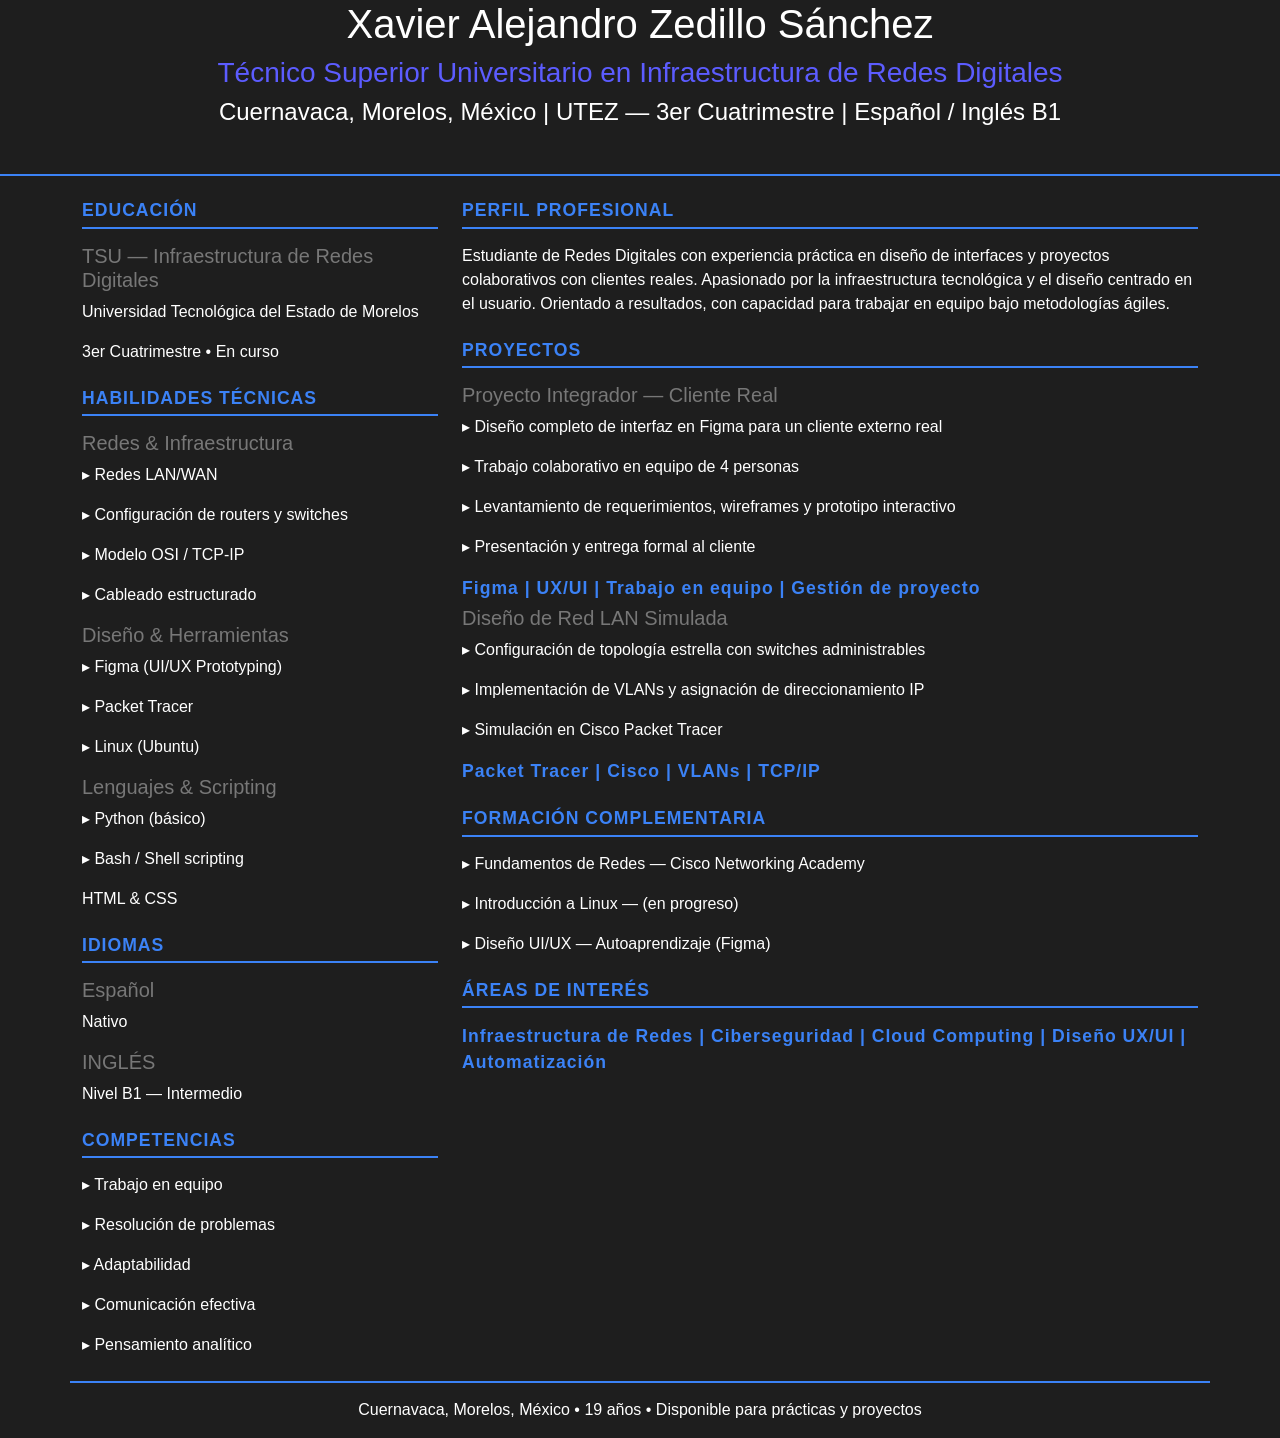
<file: index.html>
<!DOCTYPE html>
<html lang="en">
<head>
    <title>Curriculum-vitae</title>

    <link href="https://cdn.jsdelivr.net/npm/bootstrap@5.3.2/dist/css/bootstrap.min.css" rel="stylesheet">

      <link rel="stylesheet" href="./style.css">

</head>
<body>

    <header class="mb-5">

        <h1 class="fw-bold, text-center">Xavier Alejandro Zedillo Sánchez</h1>
        <h3 class="text-center" style="color: rgb(92, 92, 255)">Técnico Superior Universitario en Infraestructura de Redes Digitales</h3>
        <h4 class="text-center"> Cuernavaca, Morelos, México   |   UTEZ — 3er Cuatrimestre   |   Español / Inglés B1</h4>

    </header>

    <hr class="linea-azul">

    <div class="container mt-4">
        <div class="row">
            
            <div class="col-md-4">
                
                <section class="mb-4">
                    <h4 class="titulo-seccion"> EDUCACIÓN</h4>
                    <hr class="linea-azul">

                    <h5 class="fw-bold, fs-5, mb-1, s" style="color: rgb(119, 119, 119);"> TSU — Infraestructura de Redes Digitales </h5>
                    <p>Universidad Tecnológica del Estado de Morelos</p>
                    <p>3er Cuatrimestre • En curso</p>
                </section>

                <section class="mb-4">

                    <h4 class="titulo-seccion"> HABILIDADES TÉCNICAS  </h4>
                    <hr class="linea-azul">

                    <h5 class="fw-bold, fs-5, mb-1, s" style="color: rgb(119, 119, 119);"> Redes & Infraestructura </h5>
                    <p> ▸  Redes LAN/WAN </p>
                    <p> ▸  Configuración de routers y switches </p>
                    <p> ▸  Modelo OSI / TCP-IP </p>
                    <p> ▸  Cableado estructurado </p>

                    <h5 class="fw-bold, fs-5, mb-1, s" style="color: rgb(119, 119, 119);"> Diseño & Herramientas </h5>
                    <p> ▸  Figma (UI/UX Prototyping) </p>
                    <p> ▸  Packet Tracer</p>
                    <p> ▸  Linux (Ubuntu)</p>

                    <h5 class="fw-bold, fs-5, mb-1, s" style="color: rgb(119, 119, 119);"> Lenguajes & Scripting </h5>
                    <p> ▸  Python (básico) </p>
                    <p> ▸  Bash / Shell scripting </p>
                    <p>   HTML & CSS</p>

                </section>

                <section class="mb-4">

                    <h4 class="titulo-seccion">IDIOMAS</h4>
                    <hr class="linea-azul">

                    <h5 class="fw-bold, fs-5, mb-1, s" style="color: rgb(119, 119, 119);"> Español </h5>
                    <p>Nativo</p>

                    <h5 class="fw-bold, fs-5, mb-1, s" style="color: rgb(119, 119, 119);"> INGLÉS </h5>
                    <p>Nivel B1 — Intermedio</p>

                </section>

                <section class="mb-4">

                    <h4 class="titulo-seccion"> COMPETENCIAS</h4>
                    <hr class="linea-azul">

                    <p> ▸  Trabajo en equipo </p>
                    <p> ▸  Resolución de problemas</p>
                    <p> ▸  Adaptabilidad</p>
                    <p> ▸  Comunicación efectiva  </p>
                    <p> ▸  Pensamiento analítico </p>

                </section>

            </div>

            <div class="col-md-8">
                
                <section class="mb-4">

                    <h4 class="titulo-seccion">PERFIL PROFESIONAL</h4>
                    <hr class="linea-azul">

                    <p>Estudiante de Redes Digitales con experiencia práctica en diseño de interfaces y proyectos colaborativos con clientes reales. Apasionado por la infraestructura tecnológica y el diseño centrado en el usuario. Orientado a resultados, con capacidad para trabajar en equipo bajo metodologías ágiles.</p>
                    
                </section>

                <section class="mb-4">

                    <h4 class="titulo-seccion">PROYECTOS</h4>
                    <hr class="linea-azul">

                    <h5 class="fw-bold, fs-5, mb-1, s" style="color: rgb(119, 119, 119);"> Proyecto Integrador — Cliente Real </h5>
                    <p>▸ Diseño completo de interfaz en Figma para un cliente externo real</p>
                    <p>▸ Trabajo colaborativo en equipo de 4 personas </p>
                    <p>▸ Levantamiento de requerimientos, wireframes y prototipo interactivo </p>
                    <p>▸  Presentación y entrega formal al cliente</p>

                    <p class="titulo-seccion">Figma  |  UX/UI  | Trabajo en equipo  |  Gestión de proyecto</p>

                    <h5 class="fw-bold, fs-5, mb-1, s" style="color: rgb(119, 119, 119);">Diseño de Red LAN Simulada </h5>
                    <p>▸ Configuración de topología estrella con switches administrables</p>
                    <p>▸ Implementación de VLANs y asignación de direccionamiento IP</p>
                    <p>▸ Simulación en Cisco Packet Tracer</p>
                    <p class="titulo-seccion">Packet Tracer  |  Cisco  |  VLANs  |  TCP/IP</p>

                </section>

                <section class="mb-4">

                    <h4 class="titulo-seccion">FORMACIÓN COMPLEMENTARIA</h4>
                    <hr class="linea-azul">

                    <p>▸ Fundamentos de Redes — Cisco Networking Academy</p>
                    <p>▸ Introducción a Linux — (en progreso)</p>
                    <p>▸ Diseño UI/UX — Autoaprendizaje (Figma)</p>

                </section>

                <section class="mb-4">

                    <h4 class="titulo-seccion">ÁREAS DE INTERÉS</h4>
                    <hr class="linea-azul">

                    <p class="titulo-seccion">Infraestructura de Redes  |  Ciberseguridad  |  Cloud Computing  |  Diseño UX/UI  |  Automatización</p>

                </section>
                
            </div>

            <hr class="linea-azul">

        </div>
    </div>

    
    <p class="text-center">Cuernavaca, Morelos, México  •  19 años  •  Disponible para prácticas y proyectos</p>

</body>
</html>
</file>
<file: style.css>
body{

    font-family: sans-serif;
    background-color: #1e1e1e;
    color: #ffffff;

}

.titulo-seccion {
    color: #3b82f6;      
    font-size: 1.1rem;    
    font-weight: bold;
    letter-spacing: 1px;  
    margin-bottom: 5px;
}

.linea-azul {
    border-top: 2px solid #3b82f6; 
    opacity: 1;                    
    margin-top: 0;
    margin-bottom: 15px;
}
</file>
